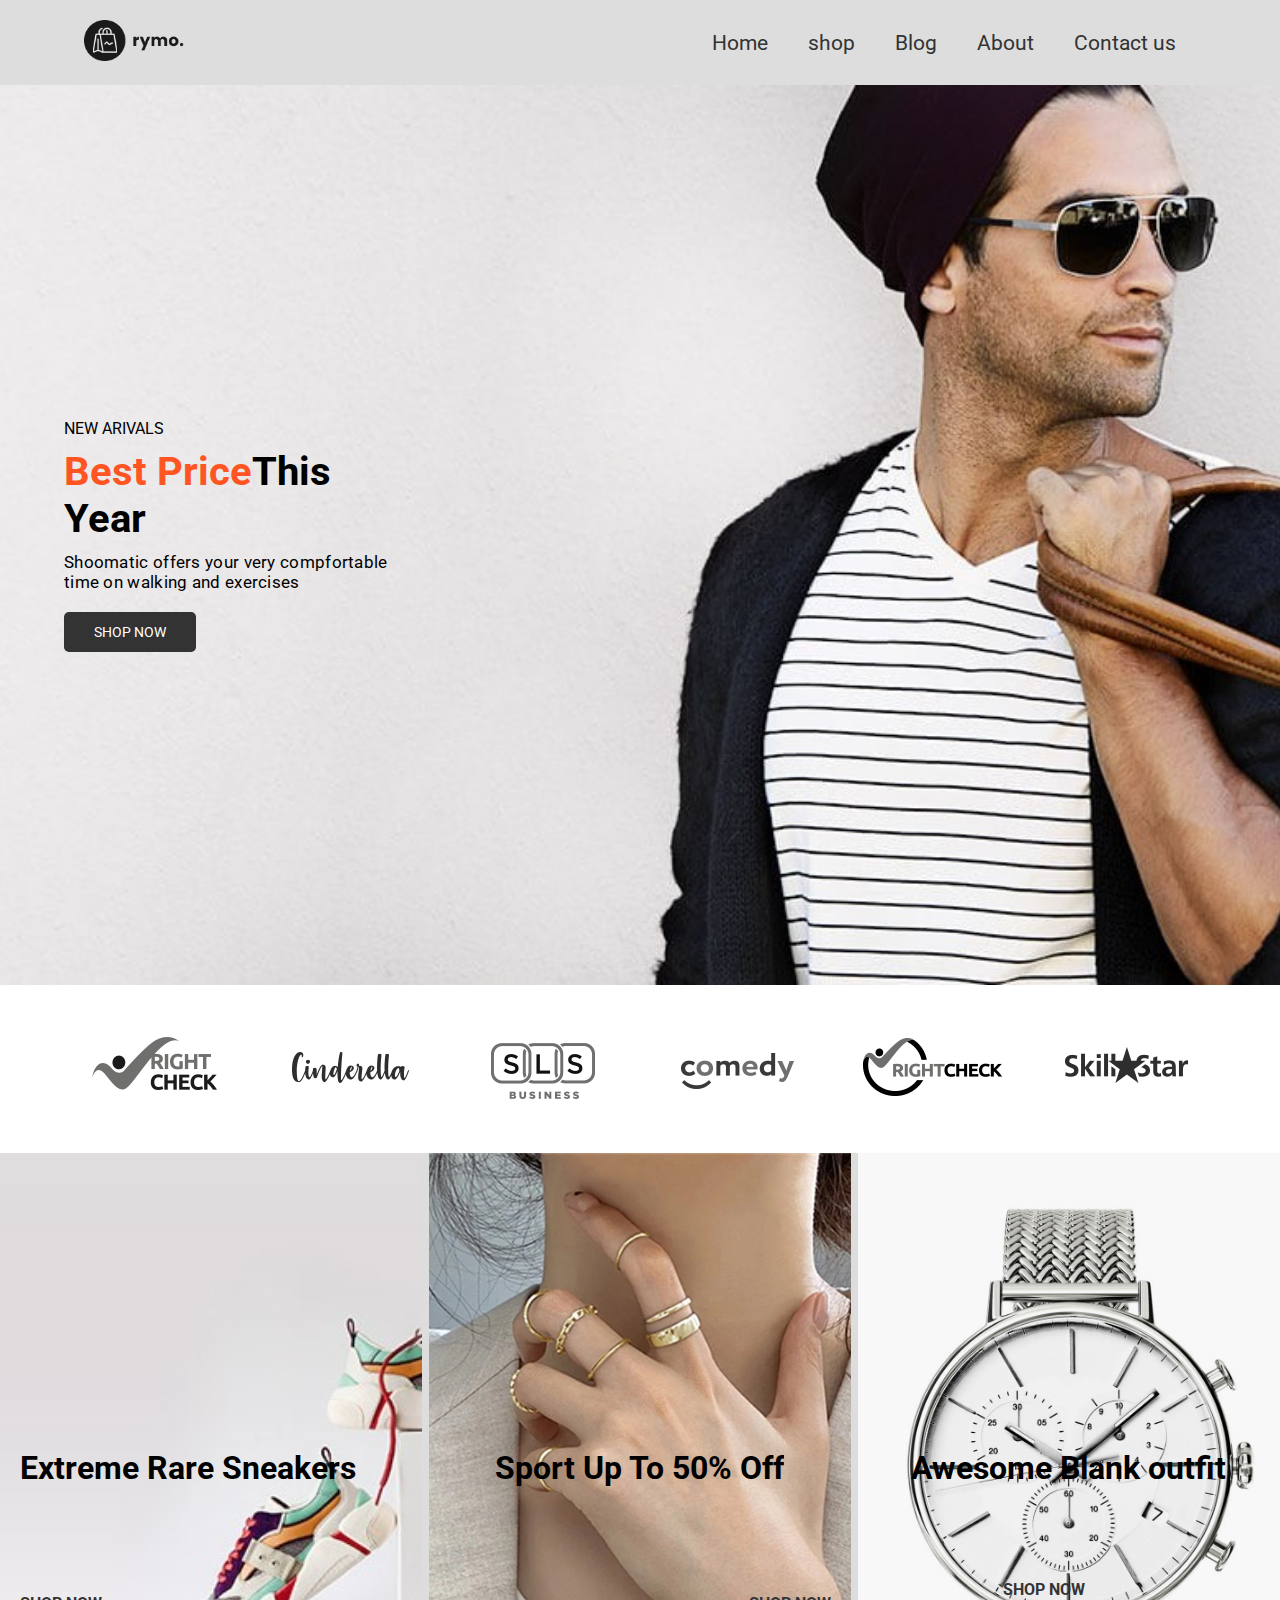
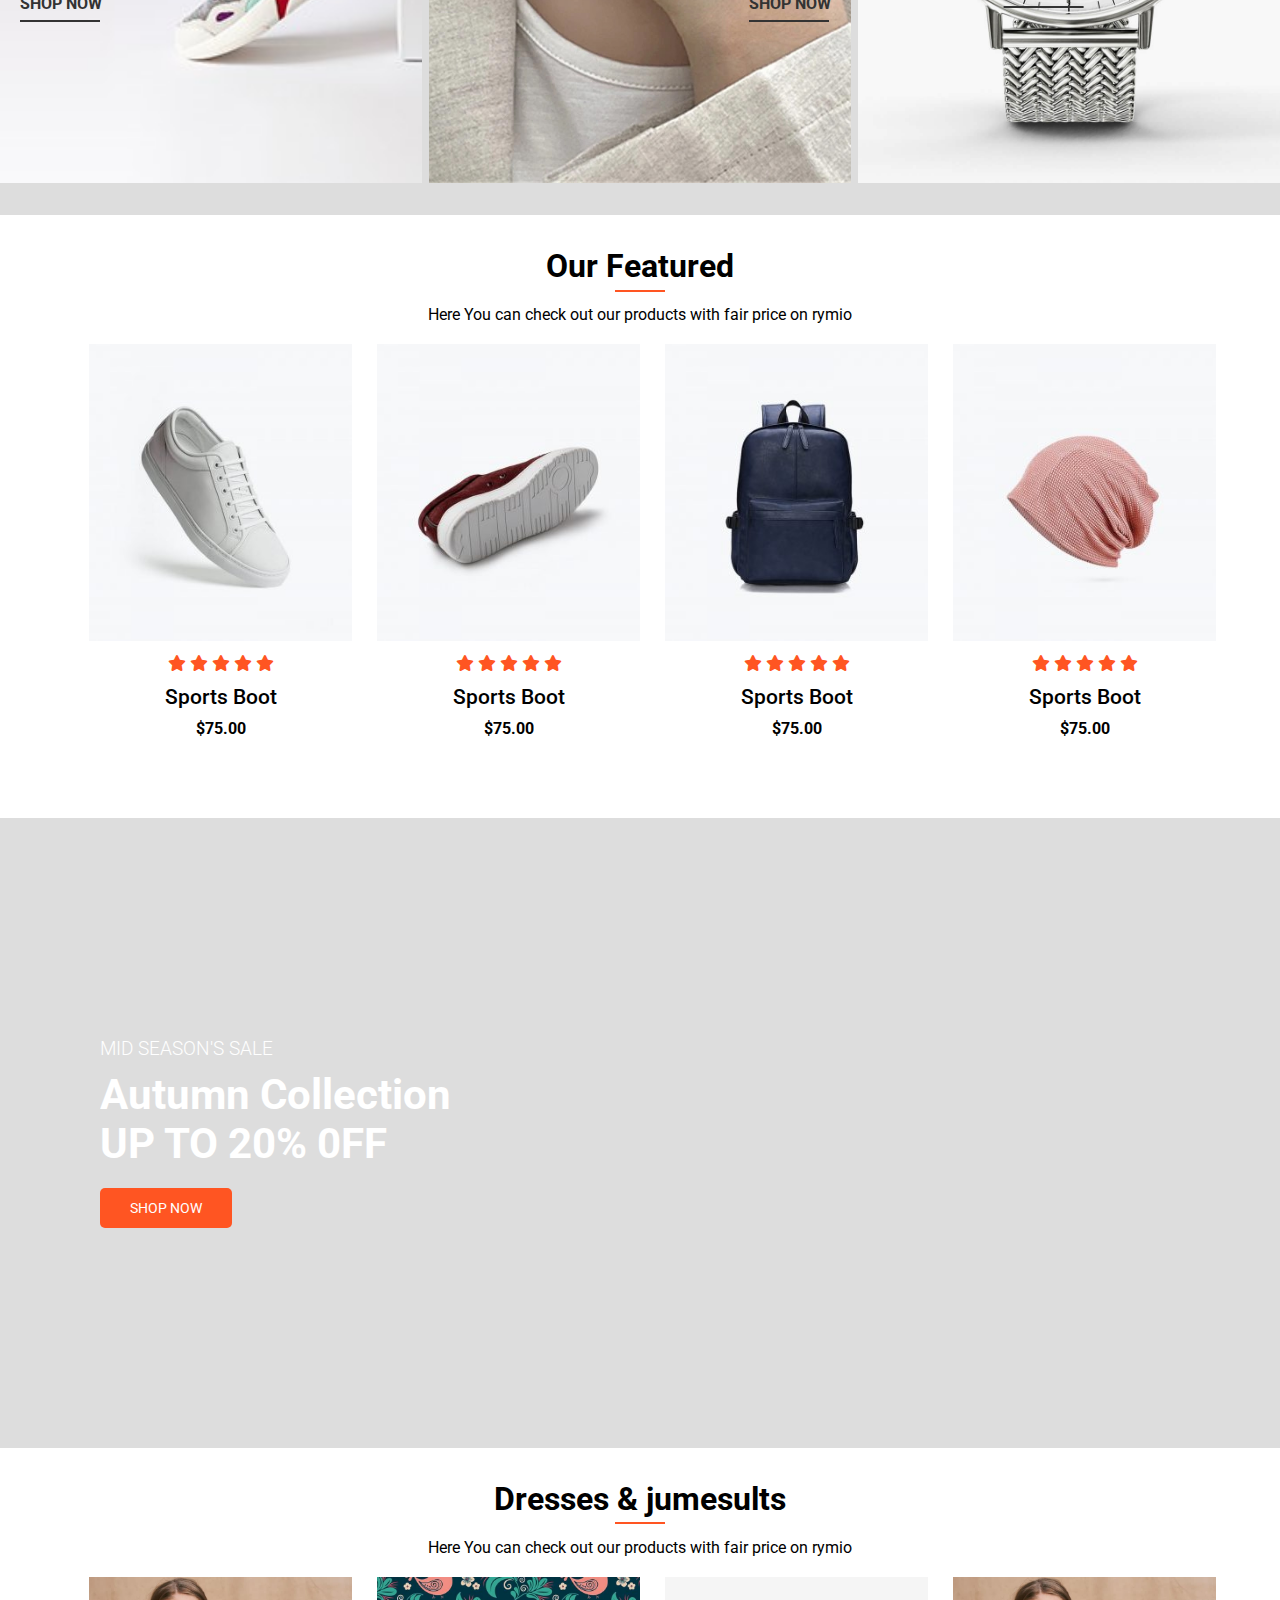
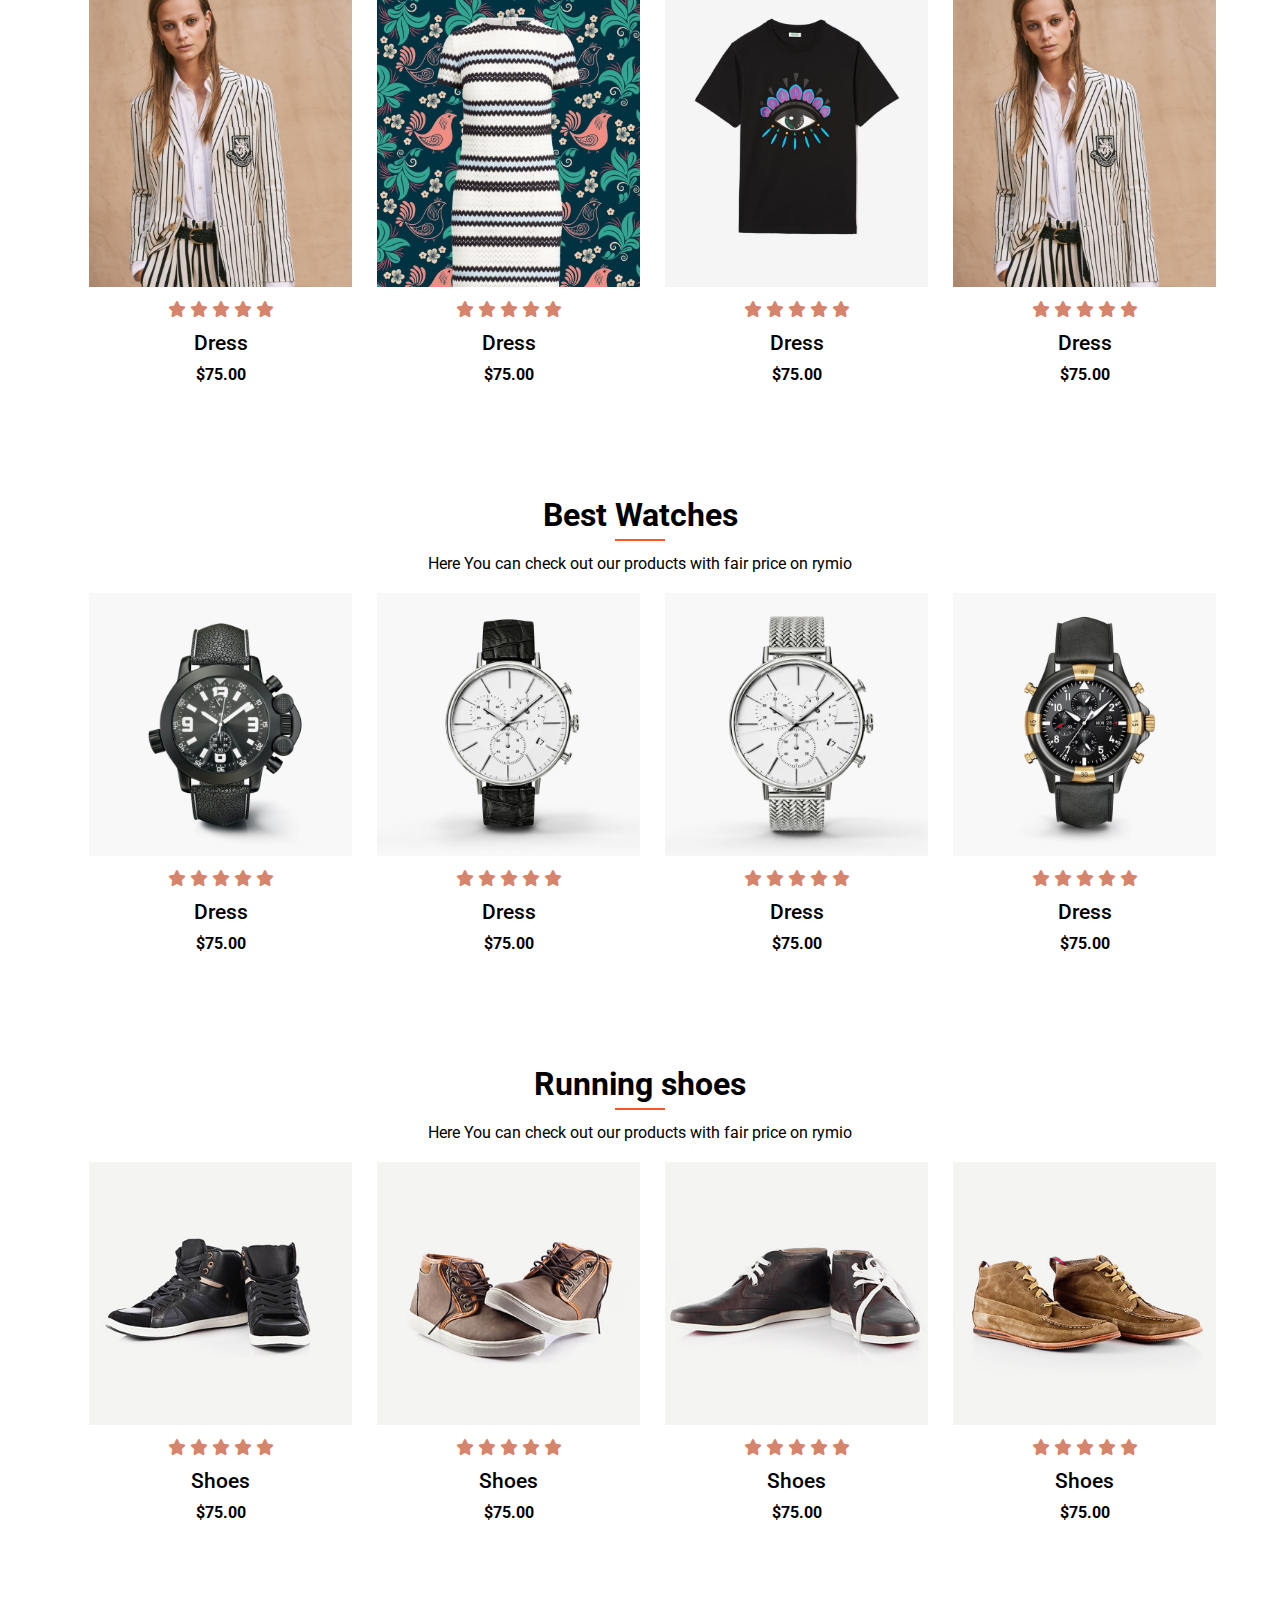
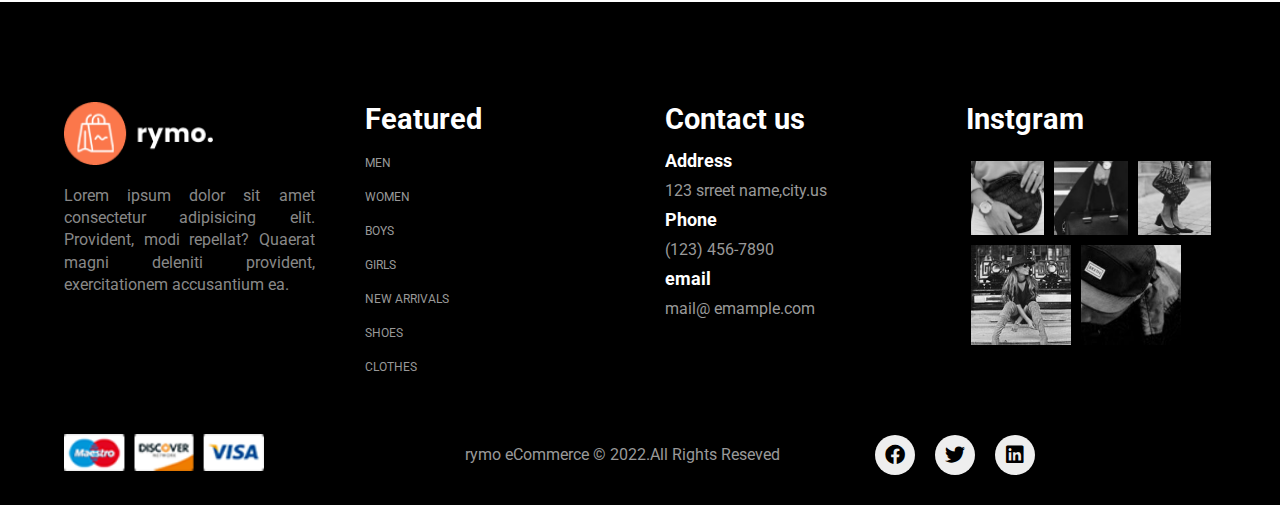
<file: index.html>
<!DOCTYPE html>
<html lang="en">
<head>
    <meta charset="UTF-8">
    <meta http-equiv="X-UA-Compatible" content="IE=edge">
    <meta name="viewport" content="width=device-width, initial-scale=1.0">
    <title>E-commerce website</title>
    <link rel="stylesheet" href="css/style.css">
    <!-- font Awesome offline link -->
      <link rel="stylesheet" href="all.min.css">
      <link rel="stylesheet" href="fontawesome.min.css">
    <!-- font Awesome link -->
  
    <link rel="stylesheet" href="https://cdnjs.cloudflare.com/ajax/libs/font-awesome/6.0.0/css/all.min.css" integrity="sha512-9usAa10IRO0HhonpyAIVpjrylPvoDwiPUiKdWk5t3PyolY1cOd4DSE0Ga+ri4AuTroPR5aQvXU9xC6qOPnzFeg==" crossorigin="anonymous" referrerpolicy="no-referrer" />
</head>
<body>
    
  <header id="header">
           <div class="container">
            <nav>
                <a href="index.html" class="logo">
                    <img src="img/logo1.png" alt="">
                </a>
            
                <div class="nav-links" id="navContainer">
                    <i class="fa fa-times" onclick="closeMenu()"></i>
                    <ul id="MenuItems">
                        <li><a href="index.html" class="active">Home</a></li>
                        <li><a href="shop.html">shop</a></li>
                        <li><a href="#">Blog</a></li>
                        <li><a href="#">About</a></li>
                        <li><a href="#">Contact us</a></li>
                        <!-- <li><a href="#"><i class="fa-solid fa-magnifying-glass"></i></a></li>
                       <li><a href="#"><i class="fa-solid fa-bag-shopping"></i></a></li> -->
                  </ul>
 
                </div>
                <i class="fa fa-bars" onclick="watchBtn()"></i> 
               
         </nav>
    
           </div>
  </header>  


  <!-- main section -->

<main>
   <section id="showcase">
    <div class="container">
                <div class="showcase-text">
                    <p class="upper">New Arivals</p>
                    <h1><span>Best Price</span>This Year</h1>
                    <p class="bottom">Shoomatic offers your very compfortable time on walking and exercises</p>
                    <a href="#" class="btn">Shop Now</a>
                </div>
            
                
            </div>
   </section>
    <!-- brand section      -->
  <section id="brand">
          <div class="container flex-row">
                 <div>
                     <img src="img/brand/1.png" alt="">
                 </div>
                 <div>
                    <img src="img/brand/2.png" alt="">
                </div>

                <div>
                    <img src="img/brand/3.png" alt="">
                </div>

                <div>
                    <img src="img/brand/4.png" alt="">
                </div>

                <div>
                    <img src="img/brand/5.png" alt="">
                </div>

                <div>
                    <img src="img/brand/6.png" alt="">
                </div>
               
          </div>
  </section>

    <!-- product section with hover effect -->
    <section id="new">
           <div class="flex-row">
                 <div class="new-1">
                     <div class="new-text">
                        <h1>Extreme Rare Sneakers</h1>
                        <a href="#" class="cta">Shop Now</a>
                        <div class="hover"></div>
                     </div>
                      
                 </div>
                 <div class="new-3">
                    <div class="new-text">
                        <h1>Sport Up To 50% Off</h1>
                        <a href="#" class="cta">Shop Now</a>
                        <div class="hover"></div>
                     </div>
             </div>
                 <div class="new-2">
      
                    <div class="new-text">
                        <h1>Awesome Blank outfit</h1>
                        <a href="#" class="cta">Shop Now</a>
                        <div class="hover"></div>
                     </div>
             </div>
          
           </div>
    </section>

    <!-- Featured -->
    <section id="featured">
        <div class="section-title">
               <h1>Our Featured</h1>
               <span class="line"></span>
               <p>Here You can check out our products with fair price on rymio</p>
        </div>
          <div class="container flex-row">


            <div class="feature-box">
                <img src="img/featured/1.jpg" alt="">
                <div class="feaure-text">
                     <div class="icon">
                         <i class="fas fa-star"></i>
                         <i class="fas fa-star"></i>
                         <i class="fas fa-star"></i>
                         <i class="fas fa-star"></i>
                         <i class="fas fa-star"></i>
                     </div>
                     <h3>Sports Boot</h3>
                     <h4>$75.00</h4>
                     <a href="#" class="btn">Buy Now</a>
                </div>
            </div> 

            
                           <div class="feature-box">
                            <img src="img/featured/2.jpg" alt="">
                            <div class="feaure-text">
                                 <div class="icon">
                                     <i class="fas fa-star"></i>
                                     <i class="fas fa-star"></i>
                                     <i class="fas fa-star"></i>
                                     <i class="fas fa-star"></i>
                                     <i class="fas fa-star"></i>
                                 </div>
                                 <h3>Sports Boot</h3>
                                 <h4>$75.00</h4>
                                 <a href="#" class="btn">Buy Now</a>
                            </div>
                       </div>
                       
                       <div class="feature-box">
                        <img src="img/featured/3.jpg" alt="">
                        <div class="feaure-text">
                             <div class="icon">
                                 <i class="fas fa-star"></i>
                                 <i class="fas fa-star"></i>
                                 <i class="fas fa-star"></i>
                                 <i class="fas fa-star"></i>
                                 <i class="fas fa-star"></i>
                             </div>
                             <h3>Sports Boot</h3>
                             <h4>$75.00</h4>
                             <a href="#" class="btn">Buy Now</a>
                        </div>
                     </div>

                     <div class="feature-box">
                        <img src="img/featured/4.jpg" alt="">
                        <div class="feaure-text">
                             <div class="icon">
                                 <i class="fas fa-star"></i>
                                 <i class="fas fa-star"></i>
                                 <i class="fas fa-star"></i>
                                 <i class="fas fa-star"></i>
                                 <i class="fas fa-star"></i>
                             </div>
                             <h3>Sports Boot</h3>
                             <h4>$75.00</h4>
                             <a href="#" class="btn">Buy Now</a>
                        </div>
                    </div>

                 
          </div>
    </section>

    <!-- Banar -->
    <section id="Banar">
         
         <div class="bananr-text">
             <h3>Mid Season's sale</h3>
             <h1>Autumn Collection UP TO 20% 0FF</h1>
             <a href="#" class="btn">Shop Now</a>
         </div>
    </section>
  
 <!-- Dress  section-->
 <section id="Dress">
    <div class="section-title">
           <h1>Dresses & jumesults</h1>
           <span class="line"></span>
           <p>Here You can check out our products with fair price on rymio</p>
    </div>
      <div class="container flex-row">


        <div class="feature-box">
            <img src="img/clothes/1.jpg" alt="">
            <div class="feaure-text">
                 <div class="icon">
                     <i class="fas fa-star"></i>
                     <i class="fas fa-star"></i>
                     <i class="fas fa-star"></i>
                     <i class="fas fa-star"></i>
                     <i class="fas fa-star"></i>
                 </div>
                 <h3>Dress</h3>
                 <h4>$75.00</h4>
                 <a href="#" class="btn">Buy Now</a>
            </div>
        </div> 

        
                       <div class="feature-box">
                        <img src="img/clothes/2.jpg" alt="">
                        <div class="feaure-text">
                             <div class="icon">
                                 <i class="fas fa-star"></i>
                                 <i class="fas fa-star"></i>
                                 <i class="fas fa-star"></i>
                                 <i class="fas fa-star"></i>
                                 <i class="fas fa-star"></i>
                             </div>
                            <h3>Dress</h3>
                             <h4>$75.00</h4>
                             <a href="#" class="btn">Buy Now</a>
                        </div>
                   </div>
                   
                   <div class="feature-box">
                    <img src="img/clothes/3.jpg" alt="">
                    <div class="feaure-text">
                         <div class="icon">
                             <i class="fas fa-star"></i>
                             <i class="fas fa-star"></i>
                             <i class="fas fa-star"></i>
                             <i class="fas fa-star"></i>
                             <i class="fas fa-star"></i>
                         </div>
                         <h3>Dress</h3>
                         <h4>$75.00</h4>
                         <a href="#" class="btn">Buy Now</a>
                    </div>
                 </div>

                 <div class="feature-box">
               <img src="img/clothes/1.jpg" alt="">                   
               <div class="feaure-text">
                         <div class="icon">
                             <i class="fas fa-star"></i>
                             <i class="fas fa-star"></i>
                             <i class="fas fa-star"></i>
                             <i class="fas fa-star"></i>
                             <i class="fas fa-star"></i>
                         </div>
                         <h3>Dress</h3>
                         <h4>$75.00</h4>
                         <a href="#" class="btn">Buy Now</a>
                    </div>
                </div>

             
      </div>
</section>

<!-- wathces -->


 <section id="watches">
    <div class="section-title">
           <h1>Best Watches</h1>
           <span class="line"></span>
           <p>Here You can check out our products with fair price on rymio</p>
    </div>
      <div class="container flex-row">


        <div class="feature-box">
            <img src="img/watches/1.jpg" alt="">
            <div class="feaure-text">
                 <div class="icon">
                     <i class="fas fa-star"></i>
                     <i class="fas fa-star"></i>
                     <i class="fas fa-star"></i>
                     <i class="fas fa-star"></i>
                     <i class="fas fa-star"></i>
                 </div>
                 <h3>Dress</h3>
                 <h4>$75.00</h4>
                 <a href="#" class="btn">Buy Now</a>
            </div>
        </div> 

        
                       <div class="feature-box">
                        <img src="img/watches/2.jpg" alt="">
                        <div class="feaure-text">
                             <div class="icon">
                                 <i class="fas fa-star"></i>
                                 <i class="fas fa-star"></i>
                                 <i class="fas fa-star"></i>
                                 <i class="fas fa-star"></i>
                                 <i class="fas fa-star"></i>
                             </div>
                            <h3>Dress</h3>
                             <h4>$75.00</h4>
                             <a href="#" class="btn">Buy Now</a>
                        </div>
                   </div>
                   
                   <div class="feature-box">
                    <img src="img/watches/3.jpg" alt="">
                    <div class="feaure-text">
                         <div class="icon">
                             <i class="fas fa-star"></i>
                             <i class="fas fa-star"></i>
                             <i class="fas fa-star"></i>
                             <i class="fas fa-star"></i>
                             <i class="fas fa-star"></i>
                         </div>
                         <h3>Dress</h3>
                         <h4>$75.00</h4>
                         <a href="#" class="btn">Buy Now</a>
                    </div>
                 </div>

                 <div class="feature-box">
                    <img src="img/watches/4.jpg" alt="">                  
               <div class="feaure-text">
                         <div class="icon">
                             <i class="fas fa-star"></i>
                             <i class="fas fa-star"></i>
                             <i class="fas fa-star"></i>
                             <i class="fas fa-star"></i>
                             <i class="fas fa-star"></i>
                         </div>
                         <h3>Dress</h3>
                         <h4>$75.00</h4>
                         <a href="#" class="btn">Buy Now</a>
                    </div>
                </div>

             
      </div>
</section>

<!-- shoes section -->


<section id="showes">
    <div class="section-title">
           <h1>Running shoes</h1>
           <span class="line"></span>
           <p>Here You can check out our products with fair price on rymio</p>
    </div>
      <div class="container flex-row">


        <div class="feature-box">
            <img src="img/shoes/8.jpg" alt="">
            <div class="feaure-text">
                 <div class="icon">
                     <i class="fas fa-star"></i>
                     <i class="fas fa-star"></i>
                     <i class="fas fa-star"></i>
                     <i class="fas fa-star"></i>
                     <i class="fas fa-star"></i>
                 </div>
                 <h3>Shoes</h3>
                 <h4>$75.00</h4>
                 <a href="#" class="btn">Buy Now</a>
            </div>
        </div> 

        
                       <div class="feature-box">
                        <img src="img/shoes/5.jpg" alt="">
                        <div class="feaure-text">
                             <div class="icon">
                                 <i class="fas fa-star"></i>
                                 <i class="fas fa-star"></i>
                                 <i class="fas fa-star"></i>
                                 <i class="fas fa-star"></i>
                                 <i class="fas fa-star"></i>
                             </div>
                            <h3>Shoes</h3>
                             <h4>$75.00</h4>
                             <a href="#" class="btn">Buy Now</a>
                        </div>
                   </div>
                   
                   <div class="feature-box">
                    <img src="img/shoes/6.jpg" alt="">
                    <div class="feaure-text">
                         <div class="icon">
                             <i class="fas fa-star"></i>
                             <i class="fas fa-star"></i>
                             <i class="fas fa-star"></i>
                             <i class="fas fa-star"></i>
                             <i class="fas fa-star"></i>
                         </div>
                         <h3>Shoes</h3>
                         <h4>$75.00</h4>
                         <a href="#" class="btn">Buy Now</a>
                    </div>
                 </div>

                 <div class="feature-box">
                    <img src="img/shoes/7.jpg" alt="">                 
               <div class="feaure-text">
                         <div class="icon">
                             <i class="fas fa-star"></i>
                             <i class="fas fa-star"></i>
                             <i class="fas fa-star"></i>
                             <i class="fas fa-star"></i>
                             <i class="fas fa-star"></i>
                         </div>
                         <h3>Shoes</h3>
                         <h4>$75.00</h4>
                         <a href="#" class="btn">Buy Now</a>
                    </div>
                </div>

             
      </div>
</section>




</main>

<!-- footer -->

<footer id="footer">
      <div class="container grid">
           
             <div class="grid-box-1">
                  <img src="img/logo2.png" alt="">
                  <p>Lorem ipsum dolor sit amet consectetur adipisicing elit. Provident, modi repellat? Quaerat magni deleniti provident, exercitationem accusantium ea.</p>

             </div>
             <div class="grid-box-2">
                  <h2>Featured</h2>
                  <div class="footer-list">
                    <ul>
                        <li><a href="#">Men</a></li>
                        <li><a href="#">women</a></li>
                        <li><a href="#">boys</a></li>
                        <li><a href="#">girls</a></li>
                        <li><a href="#">new arrivals</a></li>
                        <li><a href="#">shoes</a></li>
                        <li><a href="#">clothes</a></li>
                    </ul>
                  </div>
             </div> 
             <div class="grid-box-3">
                 <h2>Contact us</h2>
               <div>
                <h3>Address</h3>
                <p>123 srreet name,city.us</p>
               </div>
               <div>
                <h3>Phone</h3>
                <p>(123) 456-7890</p>
               </div>
               <div>
                <h3>email</h3>
                <p>mail@ emample.com</p>
               </div>
             </div>

             <div class="grid-box-4">
                  <h3>Instgram</h3>
                  <div class="img-box">
                      <img src="img/insta/1.jpg" alt="">
                      <img src="img/insta/2.jpg" alt="">
                      <img src="img/insta/3.jpg" alt="">
                      
                  </div>
                  <div class="img-box-2">
                    <img src="img/insta/4.jpg" alt="">  
                    <img src="img/insta/5.jpg" alt="">
                  </div>
             </div>
      </div> 
      <div class="footer-bottom container grid-3">
           <div>
               <img src="img/payment.png" alt="">
           </div>
           <div>
               <p>rymo eCommerce &copy; 2022.All Rights Reseved</p>
           </div>
           <div class="icon">
               <i class="fab fa-facebook"></i>
               <i class="fab fa-twitter"></i>
               <i class="fab fa-linkedin"></i>
   
           </div>
         
      </div>

</footer>


<script src="js/main.js"></script>




</body>
</html>
</file>
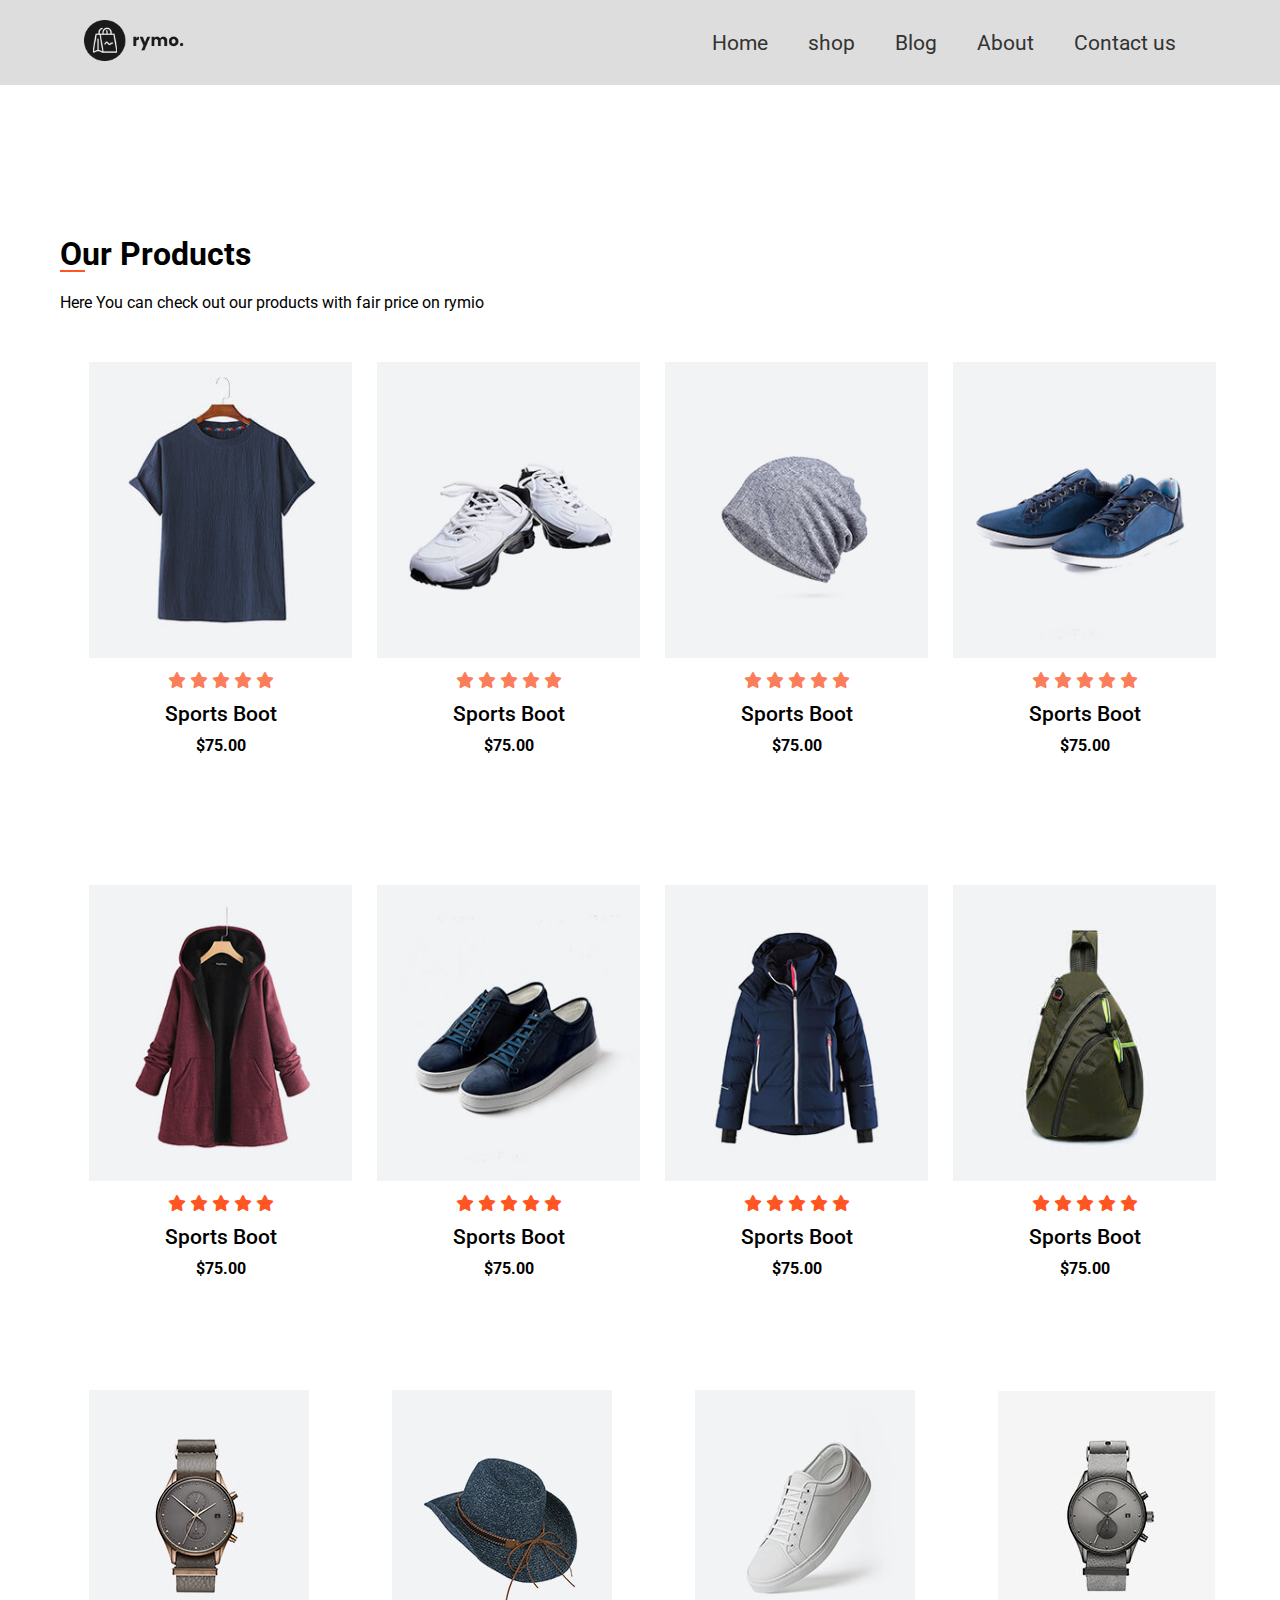
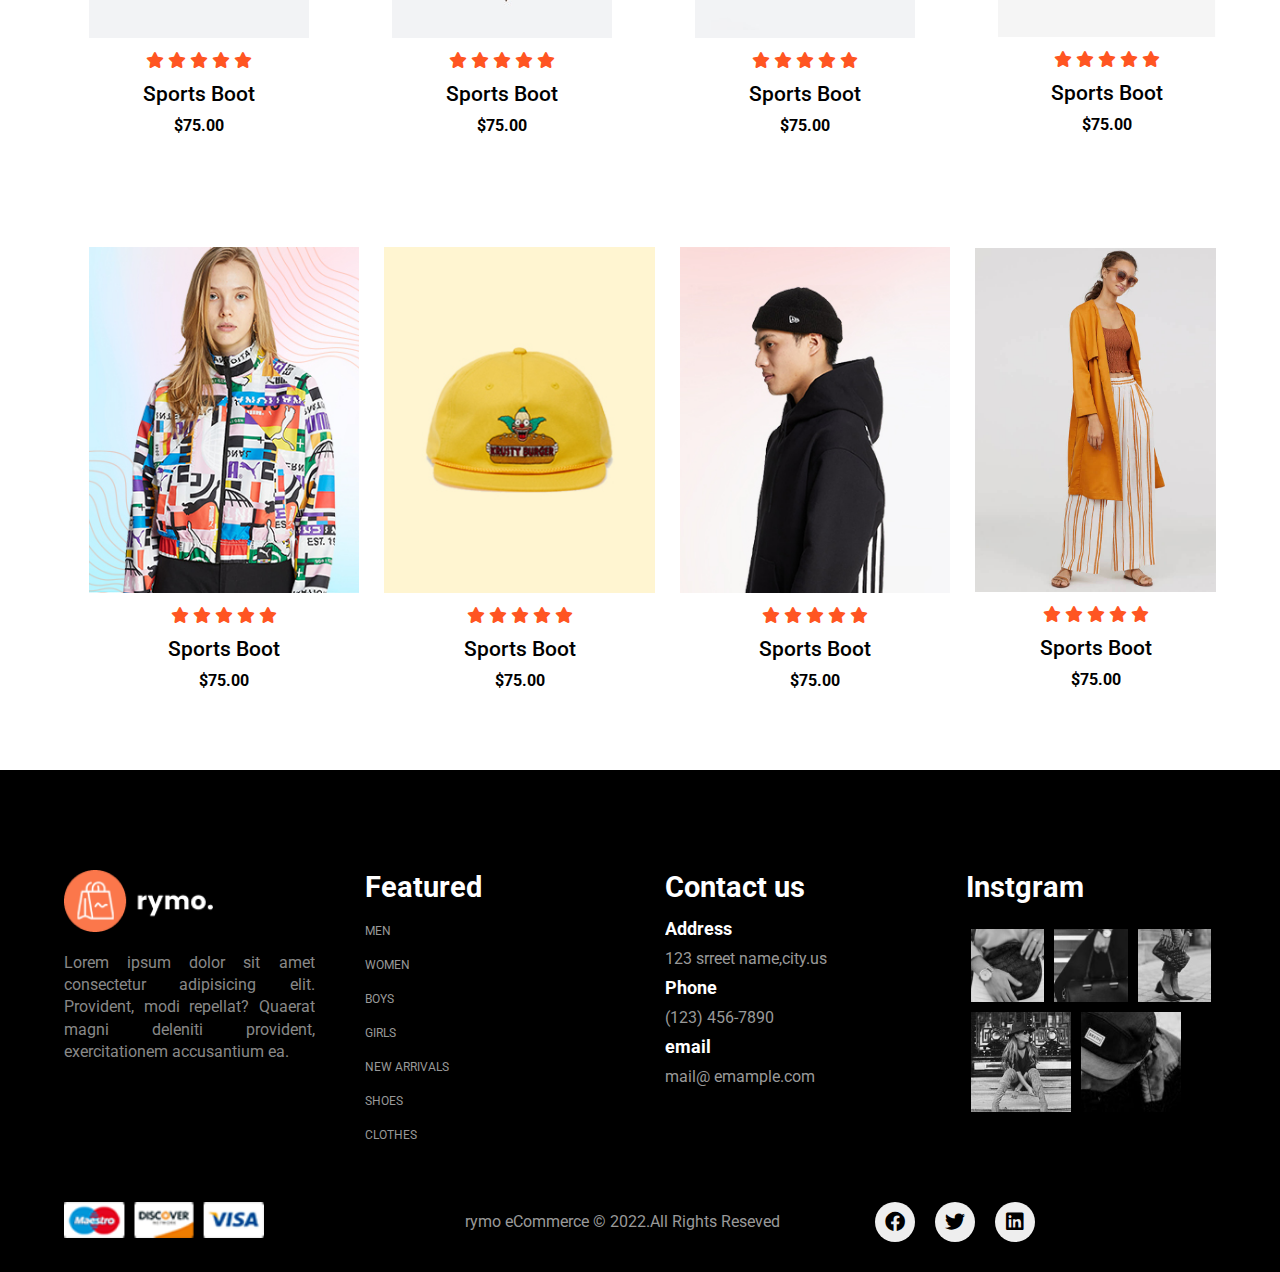
<file: shop.html>
<!DOCTYPE html>
<html lang="en">
<head>
    <meta charset="UTF-8">
    <meta http-equiv="X-UA-Compatible" content="IE=edge">
    <meta name="viewport" content="width=device-width, initial-scale=1.0">
    <title>Shop website</title>
    <link rel="stylesheet" href="css/style.css">
        <!-- font Awesome offline link -->
        <link rel="stylesheet" href="all.min.css">
        <link rel="stylesheet" href="fontawesome.min.css">
    <!-- font Awesome link -->
    <link rel="stylesheet" href="https://cdnjs.cloudflare.com/ajax/libs/font-awesome/6.0.0/css/all.min.css" integrity="sha512-9usAa10IRO0HhonpyAIVpjrylPvoDwiPUiKdWk5t3PyolY1cOd4DSE0Ga+ri4AuTroPR5aQvXU9xC6qOPnzFeg==" crossorigin="anonymous" referrerpolicy="no-referrer" />
</head>
<body>
    
    <header id="header">
        <div class="container">
         <nav>
             <a href="index.html" class="logo">
                 <img src="img/logo1.png" alt="">
             </a>
         
             <div class="nav-links" id="navContainer">
                 <i class="fa fa-times" onclick="closeMenu()"></i>
                 <ul id="MenuItems">
                     <li><a href="index.html" class="active">Home</a></li>
                     <li><a href="shop.html">shop</a></li>
                     <li><a href="#">Blog</a></li>
                     <li><a href="#">About</a></li>
                     <li><a href="#">Contact us</a></li>
                     <!-- <li><a href="#"><i class="fa-solid fa-magnifying-glass"></i></a></li>
                    <li><a href="#"><i class="fa-solid fa-bag-shopping"></i></a></li> -->
               </ul>

             </div>
             <i class="fa fa-bars" onclick="watchBtn()"></i> 
            
      </nav>
 
        </div>
</header>  

<!-- ----------------------------main section------------------------------------->
<main>

    <section id="our-products">
        <div class="section-title">
               <h1>Our Products</h1>
               <span class="line"></span>
               <p>Here You can check out our products with fair price on rymio</p>
        </div>
          <div class="container flex-row">


            <div class="feature-box">
                <a href="size.html">
                    
                <img src="img/shop/1.jpg" alt="">
                </a>
                <div class="feaure-text">
                     <div class="icon">
                         <i class="fas fa-star"></i>
                         <i class="fas fa-star"></i>
                         <i class="fas fa-star"></i>
                         <i class="fas fa-star"></i>
                         <i class="fas fa-star"></i>
                     </div>
                     <h3>Sports Boot</h3>
                     <h4>$75.00</h4>
                     <a href="#" class="btn">Buy Now</a>
                </div>
            </div> 

            
                           <div class="feature-box">
                            <img src="img/shop/2.jpg" alt="">
                            <div class="feaure-text">
                                 <div class="icon">
                                     <i class="fas fa-star"></i>
                                     <i class="fas fa-star"></i>
                                     <i class="fas fa-star"></i>
                                     <i class="fas fa-star"></i>
                                     <i class="fas fa-star"></i>
                                 </div>
                                 <h3>Sports Boot</h3>
                                 <h4>$75.00</h4>
                                 <a href="#" class="btn">Buy Now</a>
                            </div>
                       </div>
                       
                       <div class="feature-box">
                        <img src="img/shop/5.jpg" alt="">
                        <div class="feaure-text">
                             <div class="icon">
                                 <i class="fas fa-star"></i>
                                 <i class="fas fa-star"></i>
                                 <i class="fas fa-star"></i>
                                 <i class="fas fa-star"></i>
                                 <i class="fas fa-star"></i>
                             </div>
                             <h3>Sports Boot</h3>
                             <h4>$75.00</h4>
                             <a href="#" class="btn">Buy Now</a>
                        </div>
                     </div>

                     <div class="feature-box">
                        <img src="img/shop/4.jpg" alt="">
                        <div class="feaure-text">
                             <div class="icon">
                                 <i class="fas fa-star"></i>
                                 <i class="fas fa-star"></i>
                                 <i class="fas fa-star"></i>
                                 <i class="fas fa-star"></i>
                                 <i class="fas fa-star"></i>
                             </div>
                             <h3>Sports Boot</h3>
                             <h4>$75.00</h4>
                             <a href="#" class="btn">Buy Now</a>
                        </div>
                    </div>

                 
          </div>
    </section>


<section id="featured">

    <div class="container flex-row">


        <div class="feature-box">
            <img src="img/shop/6.jpg" alt="">
            <div class="feaure-text">
                 <div class="icon">
                     <i class="fas fa-star"></i>
                     <i class="fas fa-star"></i>
                     <i class="fas fa-star"></i>
                     <i class="fas fa-star"></i>
                     <i class="fas fa-star"></i>
                 </div>
                 <h3>Sports Boot</h3>
                 <h4>$75.00</h4>
                 <a href="#" class="btn">Buy Now</a>
            </div>
        </div> 

        
                       <div class="feature-box">
                        <img src="img/shop/7.jpg" alt="">
                        <div class="feaure-text">
                             <div class="icon">
                                 <i class="fas fa-star"></i>
                                 <i class="fas fa-star"></i>
                                 <i class="fas fa-star"></i>
                                 <i class="fas fa-star"></i>
                                 <i class="fas fa-star"></i>
                             </div>
                             <h3>Sports Boot</h3>
                             <h4>$75.00</h4>
                             <a href="#" class="btn">Buy Now</a>
                        </div>
                   </div>
                   
                   <div class="feature-box">
                    <img src="img/shop/8.jpg" alt="">
                    <div class="feaure-text">
                         <div class="icon">
                             <i class="fas fa-star"></i>
                             <i class="fas fa-star"></i>
                             <i class="fas fa-star"></i>
                             <i class="fas fa-star"></i>
                             <i class="fas fa-star"></i>
                         </div>
                         <h3>Sports Boot</h3>
                         <h4>$75.00</h4>
                         <a href="#" class="btn">Buy Now</a>
                    </div>
                 </div>

                 <div class="feature-box">
                    <img src="img/shop/9.jpg" alt="">
                    <div class="feaure-text">
                         <div class="icon">
                             <i class="fas fa-star"></i>
                             <i class="fas fa-star"></i>
                             <i class="fas fa-star"></i>
                             <i class="fas fa-star"></i>
                             <i class="fas fa-star"></i>
                         </div>
                         <h3>Sports Boot</h3>
                         <h4>$75.00</h4>
                         <a href="#" class="btn">Buy Now</a>
                    </div>
                </div>

             
      </div>
</section>





<section id="featured">

    <div class="container flex-row">


        <div class="feature-box">
            <img src="img/shop/10.jpg" alt="">
            <div class="feaure-text">
                 <div class="icon">
                     <i class="fas fa-star"></i>
                     <i class="fas fa-star"></i>
                     <i class="fas fa-star"></i>
                     <i class="fas fa-star"></i>
                     <i class="fas fa-star"></i>
                 </div>
                 <h3>Sports Boot</h3>
                 <h4>$75.00</h4>
                 <a href="#" class="btn">Buy Now</a>
            </div>
        </div> 

        
                       <div class="feature-box">
                        <img src="img/shop/11.jpg" alt="">
                        <div class="feaure-text">
                             <div class="icon">
                                 <i class="fas fa-star"></i>
                                 <i class="fas fa-star"></i>
                                 <i class="fas fa-star"></i>
                                 <i class="fas fa-star"></i>
                                 <i class="fas fa-star"></i>
                             </div>
                             <h3>Sports Boot</h3>
                             <h4>$75.00</h4>
                             <a href="#" class="btn">Buy Now</a>
                        </div>
                   </div>
                   
                   <div class="feature-box">
                    <img src="img/shop/12.jpg" alt="">
                    <div class="feaure-text">
                         <div class="icon">
                             <i class="fas fa-star"></i>
                             <i class="fas fa-star"></i>
                             <i class="fas fa-star"></i>
                             <i class="fas fa-star"></i>
                             <i class="fas fa-star"></i>
                         </div>
                         <h3>Sports Boot</h3>
                         <h4>$75.00</h4>
                         <a href="#" class="btn">Buy Now</a>
                    </div>
                 </div>

                 <div class="feature-box">
                    <img src="img/shop/13.jpg" alt="">
                    <div class="feaure-text">
                         <div class="icon">
                             <i class="fas fa-star"></i>
                             <i class="fas fa-star"></i>
                             <i class="fas fa-star"></i>
                             <i class="fas fa-star"></i>
                             <i class="fas fa-star"></i>
                         </div>
                         <h3>Sports Boot</h3>
                         <h4>$75.00</h4>
                         <a href="#" class="btn">Buy Now</a>
                    </div>
                </div>

             
      </div>
</section>





<section id="featured">

    <div class="container flex-row">


        <div class="feature-box">
            <img src="img/shop/17.jpg" alt="">
            <div class="feaure-text">
                 <div class="icon">
                     <i class="fas fa-star"></i>
                     <i class="fas fa-star"></i>
                     <i class="fas fa-star"></i>
                     <i class="fas fa-star"></i>
                     <i class="fas fa-star"></i>
                 </div>
                 <h3>Sports Boot</h3>
                 <h4>$75.00</h4>
                 <a href="#" class="btn">Buy Now</a>
            </div>
        </div> 

        
                       <div class="feature-box">
                        <img src="img/shop/18.jpg" alt="">
                        <div class="feaure-text">
                             <div class="icon">
                                 <i class="fas fa-star"></i>
                                 <i class="fas fa-star"></i>
                                 <i class="fas fa-star"></i>
                                 <i class="fas fa-star"></i>
                                 <i class="fas fa-star"></i>
                             </div>
                             <h3>Sports Boot</h3>
                             <h4>$75.00</h4>
                             <a href="#" class="btn">Buy Now</a>
                        </div>
                   </div>
                   
                   <div class="feature-box">
                    <img src="img/shop/19.jpg" alt="">
                    <div class="feaure-text">
                         <div class="icon">
                             <i class="fas fa-star"></i>
                             <i class="fas fa-star"></i>
                             <i class="fas fa-star"></i>
                             <i class="fas fa-star"></i>
                             <i class="fas fa-star"></i>
                         </div>
                         <h3>Sports Boot</h3>
                         <h4>$75.00</h4>
                         <a href="#" class="btn">Buy Now</a>
                    </div>
                 </div>

                 <div class="feature-box">
                    <img src="img/shop/20.jpg" alt="" class="big-img">
                    <div class="feaure-text">
                         <div class="icon">
                             <i class="fas fa-star"></i>
                             <i class="fas fa-star"></i>
                             <i class="fas fa-star"></i>
                             <i class="fas fa-star"></i>
                             <i class="fas fa-star"></i>
                         </div>
                         <h3>Sports Boot</h3>
                         <h4>$75.00</h4>
                         <a href="#" class="btn">Buy Now</a>
                    </div>
                </div>

             
      </div>
</section>













</main>






<!-- footer -->

<footer id="footer">
    <div class="container grid">
         
           <div class="grid-box-1">
                <img src="img/logo2.png" alt="">
                <p>Lorem ipsum dolor sit amet consectetur adipisicing elit. Provident, modi repellat? Quaerat magni deleniti provident, exercitationem accusantium ea.</p>

           </div>
           <div class="grid-box-2">
                <h2>Featured</h2>
                <div class="footer-list">
                  <ul>
                      <li><a href="#">Men</a></li>
                      <li><a href="#">women</a></li>
                      <li><a href="#">boys</a></li>
                      <li><a href="#">girls</a></li>
                      <li><a href="#">new arrivals</a></li>
                      <li><a href="#">shoes</a></li>
                      <li><a href="#">clothes</a></li>
                  </ul>
                </div>
           </div> 
           <div class="grid-box-3">
               <h2>Contact us</h2>
             <div>
              <h3>Address</h3>
              <p>123 srreet name,city.us</p>
             </div>
             <div>
              <h3>Phone</h3>
              <p>(123) 456-7890</p>
             </div>
             <div>
              <h3>email</h3>
              <p>mail@ emample.com</p>
             </div>
           </div>

           <div class="grid-box-4">
                <h3>Instgram</h3>
                <div class="img-box">
                    <img src="img/insta/1.jpg" alt="">
                    <img src="img/insta/2.jpg" alt="">
                    <img src="img/insta/3.jpg" alt="">
                    
                </div>
                <div class="img-box-2">
                  <img src="img/insta/4.jpg" alt="">  
                  <img src="img/insta/5.jpg" alt="">
                </div>
           </div>
    </div> 
    <div class="footer-bottom container grid-3">
         <div>
             <img src="img/payment.png" alt="">
         </div>
         <div>
             <p>rymo eCommerce &copy; 2022.All Rights Reseved</p>
         </div>
         <div class="icon">
             <i class="fab fa-facebook"></i>
             <i class="fab fa-twitter"></i>
             <i class="fab fa-linkedin"></i>
 
         </div>
       
    </div>

</footer>

<script src="/js/main.js"></script>


</body>
</html>
</file>
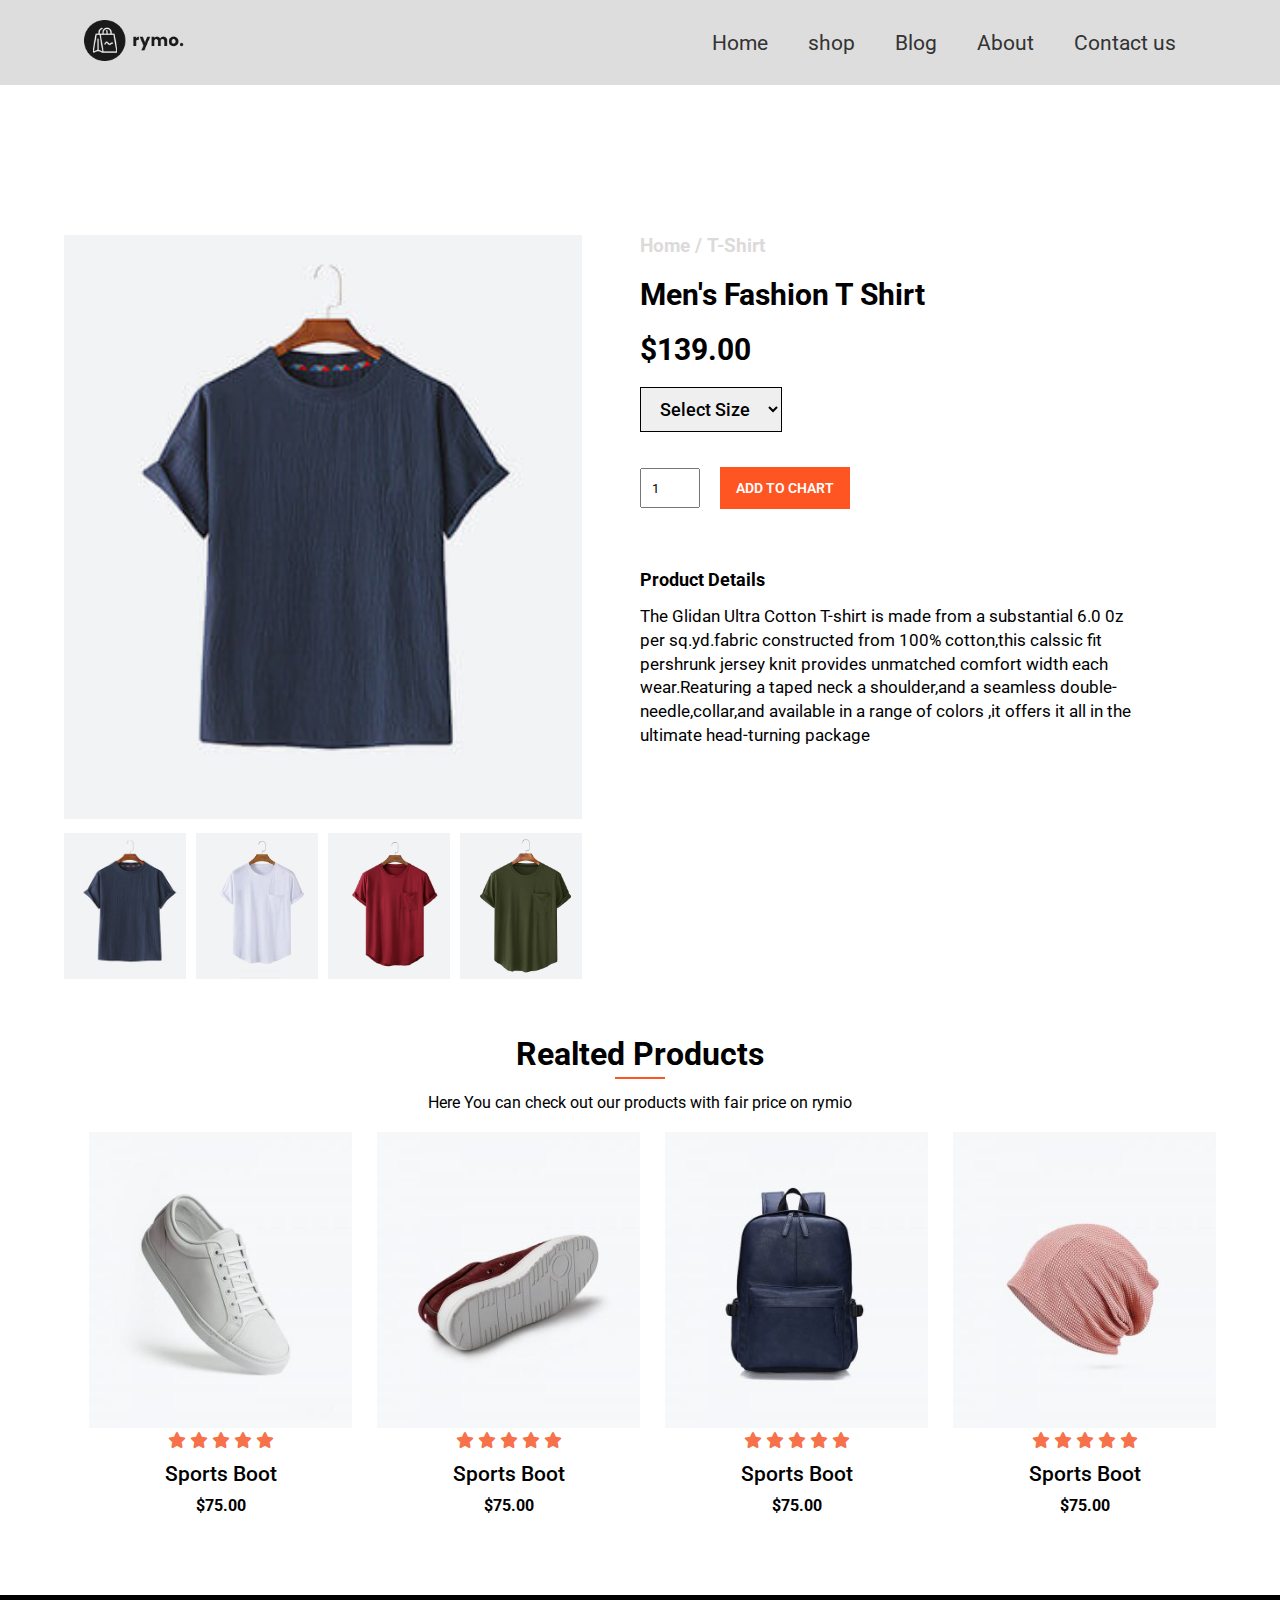
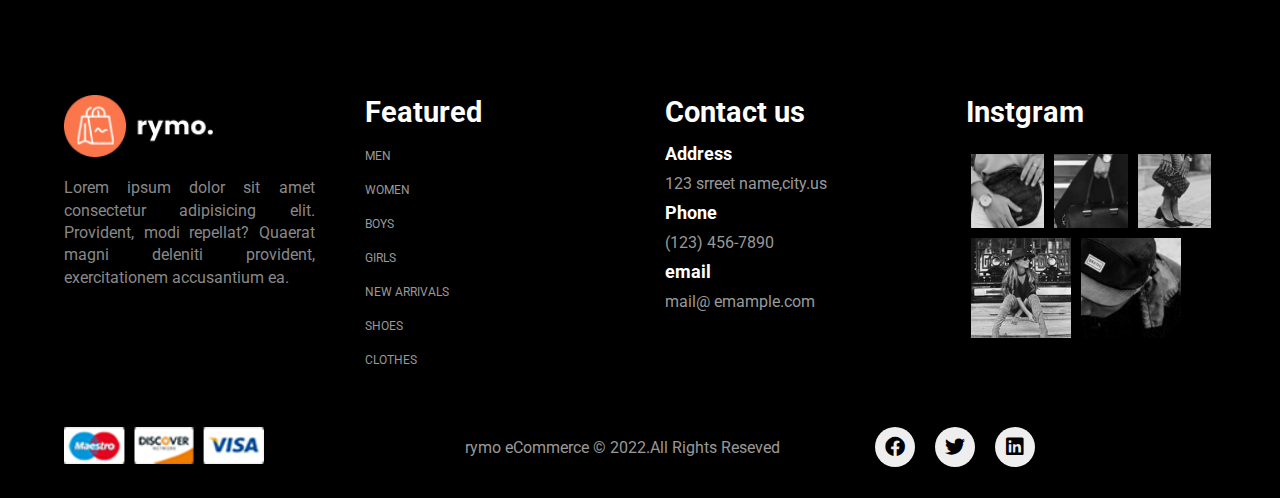
<file: size.html>
<!DOCTYPE html>
<html lang="en">
<head>
    <meta charset="UTF-8">
    <meta http-equiv="X-UA-Compatible" content="IE=edge">
    <meta name="viewport" content="width=device-width, initial-scale=1.0">
    <title>Dress size</title>
    <link rel="stylesheet" href="css/style.css">
        <!-- font Awesome offline link -->
        <link rel="stylesheet" href="all.min.css">
        <link rel="stylesheet" href="fontawesome.min.css">
    <!-- font Awesome link -->
    <link rel="stylesheet" href="https://cdnjs.cloudflare.com/ajax/libs/font-awesome/6.0.0/css/all.min.css" integrity="sha512-9usAa10IRO0HhonpyAIVpjrylPvoDwiPUiKdWk5t3PyolY1cOd4DSE0Ga+ri4AuTroPR5aQvXU9xC6qOPnzFeg==" crossorigin="anonymous" referrerpolicy="no-referrer" />
</head>
<body>
    
    <header id="header">
        <div class="container">
         <nav>
             <a href="index.html" class="logo">
                 <img src="img/logo1.png" alt="">
             </a>
         
             <div class="nav-links" id="navContainer">
                 <i class="fa fa-times" onclick="closeMenu()"></i>
                 <ul id="MenuItems">
                     <li><a href="index.html" class="active">Home</a></li>
                     <li><a href="shop.html">shop</a></li>
                     <li><a href="#">Blog</a></li>
                     <li><a href="#">About</a></li>
                     <li><a href="#">Contact us</a></li>
                     <!-- <li><a href="#"><i class="fa-solid fa-magnifying-glass"></i></a></li>
                    <li><a href="#"><i class="fa-solid fa-bag-shopping"></i></a></li> -->
               </ul>

             </div>
             <i class="fa fa-bars" onclick="watchBtn()"></i> 
            
      </nav>
 
        </div>
</header>  

<!-- ----------------------------main section------------------------------------->

<main>

    <section id="fashion-dress">
          <div class="container flex-row">
               <div class="fashion-left-col">
                    <img src="img/shop/1.jpg" id="MainImg" alt="">
                    <div class="bottom-img">
                        <div>
                                <img src="img/shop/1.jpg" alt="" class="small-img">
                     
                        </div>
                        <div>
                            <img src="img/shop/24.jpg" alt="" class="small-img">
                        </div>
                        <div>
                            <img src="img/shop/25.jpg" alt="" class="small-img">
                        </div>
                        <div class="last-div">
                            <img src="img/shop/26.jpg" alt="" class="small-img">
                        </div>
                     
                    </div>
               </div>
               <div class="fashion-right-col">
                         <div class="fashion-title">
                             <h3>Home / T-Shirt</h3>
                             <h1>Men's Fashion T Shirt</h1>
                             <h1 class="price">$139.00</h1>
                             <select class="seclect">
                                 <option selected>Select Size</option>
                                 <option  value=" xl">XL</option>
                                 <option value="xxl ">XXL </option>
                                 <option value="small ">Small</option>
                                 <option value=" large">Large</option>

                             </select>
                             <br>
                           <div class="btn-chart">
                            <input type="number" value="1">
                            <a href="#" class="btn">ADD TO CHART</a>
                           </div>
                         </div>
                       <div class="product-details">
                          <h3>Product Details</h3>
                          <p>The Glidan Ultra Cotton T-shirt is made from a substantial 6.0 0z per sq.yd.fabric constructed from 100% cotton,this calssic fit pershrunk jersey knit provides unmatched comfort width each wear.Reaturing a taped neck a shoulder,and a seamless double-needle,collar,and available in a range of colors ,it offers it all in the ultimate head-turning package</p>


                       </div>
               </div>
          </div>
    </section>





<!-- Featured -->
<section id="featured">
    <div class="section-title">
           <h1>Realted Products</h1>
           <span class="line"></span>
           <p>Here You can check out our products with fair price on rymio</p>
    </div>
      <div class="container flex-row">


        <div class="feature-box">
            <img src="img/featured/1.jpg" alt="">
            <div class="feaure-text">
                 <div class="icon-color">
                     <i class="fas fa-star"></i>
                     <i class="fas fa-star"></i>
                     <i class="fas fa-star"></i>
                     <i class="fas fa-star"></i>
                     <i class="fas fa-star"></i>
                 </div>
                 <h3>Sports Boot</h3>
                 <h4>$75.00</h4>
                 <a href="#" class="btn">Buy Now</a>
            </div>
        </div> 

        
                       <div class="feature-box">
                        <img src="img/featured/2.jpg" alt="">
                        <div class="feaure-text">
                             <div class="icon-color">
                                 <i class="fas fa-star"></i>
                                 <i class="fas fa-star"></i>
                                 <i class="fas fa-star"></i>
                                 <i class="fas fa-star"></i>
                                 <i class="fas fa-star"></i>
                             </div>
                             <h3>Sports Boot</h3>
                             <h4>$75.00</h4>
                             <a href="#" class="btn">Buy Now</a>
                        </div>
                   </div>
                   
                   <div class="feature-box">
                    <img src="img/featured/3.jpg" alt="">
                    <div class="feaure-text">
                         <div class="icon-color">
                             <i class="fas fa-star"></i>
                             <i class="fas fa-star"></i>
                             <i class="fas fa-star"></i>
                             <i class="fas fa-star"></i>
                             <i class="fas fa-star"></i>
                         </div>
                         <h3>Sports Boot</h3>
                         <h4>$75.00</h4>
                         <a href="#" class="btn">Buy Now</a>
                    </div>
                 </div>

                 <div class="feature-box">
                    <img src="img/featured/4.jpg" alt="">
                    <div class="feaure-text">
                         <div class="icon-color">
                             <i class="fas fa-star"></i>
                             <i class="fas fa-star"></i>
                             <i class="fas fa-star"></i>
                             <i class="fas fa-star"></i>
                             <i class="fas fa-star"></i>
                         </div>
                         <h3>Sports Boot</h3>
                         <h4>$75.00</h4>
                         <a href="#" class="btn">Buy Now</a>
                    </div>
                </div>

             
      </div>
</section>

    </section>
    
    
    













</main>






<!-- footer -->

<footer id="footer">
    <div class="container grid">
         
           <div class="grid-box-1">
                <img src="img/logo2.png" alt="">
                <p>Lorem ipsum dolor sit amet consectetur adipisicing elit. Provident, modi repellat? Quaerat magni deleniti provident, exercitationem accusantium ea.</p>

           </div>
           <div class="grid-box-2">
                <h2>Featured</h2>
                <div class="footer-list">
                  <ul>
                      <li><a href="#">Men</a></li>
                      <li><a href="#">women</a></li>
                      <li><a href="#">boys</a></li>
                      <li><a href="#">girls</a></li>
                      <li><a href="#">new arrivals</a></li>
                      <li><a href="#">shoes</a></li>
                      <li><a href="#">clothes</a></li>
                  </ul>
                </div>
           </div> 
           <div class="grid-box-3">
               <h2>Contact us</h2>
             <div>
              <h3>Address</h3>
              <p>123 srreet name,city.us</p>
             </div>
             <div>
              <h3>Phone</h3>
              <p>(123) 456-7890</p>
             </div>
             <div>
              <h3>email</h3>
              <p>mail@ emample.com</p>
             </div>
           </div>

           <div class="grid-box-4">
                <h3>Instgram</h3>
                <div class="img-box">
                    <img src="img/insta/1.jpg" alt="">
                    <img src="img/insta/2.jpg" alt="">
                    <img src="img/insta/3.jpg" alt="">
                    
                </div>
                <div class="img-box-2">
                  <img src="img/insta/4.jpg" alt="">  
                  <img src="img/insta/5.jpg" alt="">
                </div>
           </div>
    </div> 
    <div class="footer-bottom container grid-3">
         <div>
             <img src="img/payment.png" alt="">
         </div>
         <div>
             <p>rymo eCommerce &copy; 2022.All Rights Reseved</p>
         </div>
         <div class="icon">
             <i class="fab fa-facebook"></i>
             <i class="fab fa-twitter"></i>
             <i class="fab fa-linkedin"></i>
 
         </div>
       
    </div>

</footer>



<script>



let navContainer = document.getElementById("navContainer");
 
 function watchBtn() {
    navContainer.style.right = "0"
 }
 
 function closeMenu() {
    navContainer.style.right = "-230px"
 }
    // shop select

var MainImg = document.getElementById('MainImg');
var smallimg = document.getElementsByClassName('small-img');

 smallimg[0].onclick = function() {
     MainImg.src = smallimg[0].src;
 }
 smallimg[1].onclick = function() {
     MainImg.src = smallimg[1].src;
 }
 smallimg[2].onclick = function() {
     MainImg.src = smallimg[2].src;
 }
 smallimg[3].onclick = function()  {
     MainImg.src = smallimg[3].src;
 }




</script>








</body>
</html>
</file>
<file: css/style.css>
@import url('https://fonts.googleapis.com/css2?family=Josefin+Sans&family=Montserrat:ital,wght@0,400;1,200&family=PT+Sans:ital@0;1&family=Poppins:ital,wght@0,400;0,900;1,400;1,600&family=Roboto&display=swap');

*{
    margin: 0;
    padding: 0;
    box-sizing: border-box;
    overflow-x: hidden;
    font-family: 'Roboto', sans-serif;
}
html{
    scroll-behavior: smooth;
}
body{
    background-color:#ddd;
 
}
ul{
    list-style: none;
}
a{
    text-decoration: none;
}
.container{
    width: 90vw;
    margin: 0 auto;
}
span{
    color:#f52;
}
.btn{
    padding: 12px 30px;
    background-color: #333;
    color: #FFF;
    display: inline-block;
    border-radius: 5px;
    font-size: 14px;
    text-transform: uppercase;
    transition: background-color 0.2s ease;

}
.btn:hover{
    background-color:rgb(78, 66, 66);
}
.flex-row{
    display: flex;
    justify-content: space-between;
    align-items: center;
}
img{
    width: 100%;
    height: 100%;
    object-fit: cover;
}
.section-title{
    max-width: 500px;
    margin: 0 auto 20px;
    text-align: center;
  position: relative;
}
 .section-title .line{
    width: 50px;
    height: 2px;
    background-color: #f52;
    display: block;
    position: absolute;
    top: 50%;
    left:50%;
    transform: translate(-50%,-50%);
    margin:5px 0;
}
 .section-title p{
    margin-top: 20px;
} 

#header{
    position: static;
    top: 0;
    width: 100vw;
    z-index: 100;
  box-shadow: 0px 10px 30px rgba(0,0,0,0.2);
}

#header img{
    width: 100px;
}
nav{
    display: flex;
    justify-content: space-between;
    align-items: center;
    padding: 20px;
}


nav ul{
    display:flex;
}
nav ul li a{
    margin: 0 20px;
    font-size: 1.3rem;
    color: #333;
    transition:all 0.3s ease;
}
nav ul li a:hover{
    color: #f52;
}


nav img{
    width: 150px;
}

.feature-box img{
    cursor: pointer;
}
.feature-box img{
    transition: 0.3s ease;
}
.feature-box img:hover{
    opacity: 0.7;
}
.feature-box .btn{
    opacity: 0;
    transition: 0.5s ease;
}
.feature-box:hover .btn{
    opacity: 1;
}

/* showcase */

#showcase{
background: url('../img/back.jpg');
height: 100vh;
background-size: cover;
background-position: top center;
    
}
#showcase .showcase-text{
    display: flex;
    flex-direction: column;
    justify-content: center;
    align-items: flex-start;
    height: 100vh;
    max-width: 350px;
    
}
#showcase .showcase-text .upper{
    text-transform: uppercase;
    
}
#showcase .showcase-text h1{
    font-size: 2.5rem;
    margin: 10px 0;
}
#showcase .showcase-text .bottom{
    font-size: 17px;
  letter-spacing: .3px;
  margin-bottom: 20px;
}

/* brand */
#brand{
    background-color: #FFF;
    padding: 2rem 0;
}

/* new section */
#new{
  position: relative;
  padding: 0 0 2rem 0;
  z-index: 1;
}

#new .new-1{
    background: url(../img/new/1.jpg);
    background-size: cover;
    background-position: center;
    background-repeat: no-repeat;
    height: 70vh;
    width: 33%;
    position: relative;
   z-index: 1;
   cursor: pointer;
}

#new .new-2{
    background:url('../img/new/3.jpg');
    background-size: cover;
    background-position: center;
    background-repeat: no-repeat;
    height: 70vh;
    width: 33%;   
    z-index: 1;
     position: relative;
     cursor: pointer;
}

#new .new-3{
    background: url(../img/new/5.jpg);
    background-size: cover;
    background-position: center;
    background-repeat: no-repeat;
    height: 70vh;
    width: 33%;
    z-index: 1;
    position: relative;
    cursor: pointer;
}
#new .new-1 .new-text{
    display: flex;
    flex-direction: column;
    justify-content: center;
    align-items: flex-start;
    height: 100%;

}

#new .new-2 .new-text{
    display: flex;
    flex-direction: column;
    justify-content: center;
    align-items: center;
    height: 100%;

}

#new .new-3 .new-text{
    display: flex;
    flex-direction: column;
    justify-content: center;
    align-items: center;
    height: 100%;

}
 
#new .new-1::after{
    content: '';
    position: absolute;
    top: 0;
    left: 0;
    width: 100%;
    height: 0%;
    background-color: red;
    opacity: 0.3;
    z-index: -1;


}
#new .new-1:hover::after{
   height: 100%;
}
#new .new-1 .new-text{
    padding: 0 20px;
    overflow: hidden;
    
}
#new .new-1 .new-text h1{
    font-size: 2rem;
  
  
}
#new .new-1 .new-text .cta{
    color: #333;
    text-transform: uppercase;
    font-weight: bold;
    transition:all 0.3s ease;
    display: inline-block;
    position: absolute;
    top: 70%;
    left: 0;
    padding: 0px 20px
 
}
#new .new-1 .new-text .cta::after{
    content: '';
    width: 80px;
    height: 2px;
    display: block;
    border-bottom: 2px solid #333;
    margin-top: 5px;
}
#new .new-1 .new-text .cta:hover{
    color: #fff;
}






 
#new .new-2::after{
    content: '';
    position: absolute;
    top: 0;
    left: 0;
    width: 100%;
    height: 0%;
    background-color: red;
    opacity: 0.3;
    z-index: -1;


}
#new .new-2:hover::after{
   height: 100%;
}
#new .new-2 .new-text{
    padding: 0 20px;
    overflow: hidden;
    
}
#new .new-2 .new-text h1{
    font-size: 2rem;
  
  
}
#new .new-2 .new-text .cta{
    color: #333;
    text-transform: uppercase;
    font-weight: bold;
    transition:all 0.3s ease;
    display: inline-block;
    position: absolute;
    top: 70%;
    left: 50%;
    transform: translate(-70%,-50%);
    padding: 0px 20px
 
}
#new .new-2 .new-text .cta::after{
    content: '';
    width: 80px;
    height: 2px;
    display: block;
    border-bottom: 2px solid #333;
    margin-top: 5px;
}
#new .new-2 .new-text .cta:hover{
    color: #fff;
}

#new .new-2 .new-text .cta:hover{
    color: #fff;
}




 
#new .new-3::after{
    content: '';
    position: absolute;
    top: 0;
    left: 0;
    width: 100%;
    height: 0%;
    background-color: red;
    opacity: 0.3;
    z-index: -1;


}
#new .new-3:hover::after{
   height: 100%;
}
#new .new-3.new-text{
    padding: 0 20px;
    overflow: hidden;
    
}
#new .new-3 .new-text h1{
    font-size: 2rem;
  
  
}
#new .new-3 .new-text .cta{
    color: #333;
    text-transform: uppercase;
    font-weight: bold;
    transition:all 0.3s ease;
    display: inline-block;
    position: absolute;
    top: 70%;
   right: 0;
    padding: 0px 20px
 
}
#new .new-3 .new-text .cta::after{
    content: '';
    width: 80px;
    height: 2px;
    display: block;
    border-bottom: 2px solid #333;
    margin-top: 5px;
}
#new .new-2 .new-text .cta:hover{
    color: #fff;
}

#new .new-3 .new-text .cta:hover{
    color: #fff;
}



    /* Featured */

#featured{
    padding: 2rem 0;
    background-color:#FFF;
}

#featured .feature-box{
    margin-right:25px;
   
}
#featured  .feature-box{
    margin-right: 0;
    margin-left: 25px;
}

#featured .feature-box .feaure-text{
    display: flex;
    flex-direction: column;
    justify-content: center;
    align-items: center;
}
#featured .feaure-text .icon i{
    color: #f52;
    margin-top: 10px;
}
#featured .feaure-text h3{
    font-weight: 500;
    font-size: 1.3rem;
    margin: 10px 0;
}
#featured .feaure-text h4{
    margin-bottom: 8px;
}
#featured .feaure-text .btn{
    background-color: rgb(255, 62, 4);
}

/* Banar */

#Banar{
    background-image: url('../img/banner/2.jpg');
    height: 70vh;
    background-size: cover;
    background-attachment: fixed;



}
#Banar .bananr-text{
    max-width: 600px;
    display: flex;
    flex-direction: column;
    justify-content: center;
    align-items: flex-start;
    height: 100%;
    padding: 0px 100px;
    color: #FFF;
}
#Banar .bananr-text h3{
    text-transform: uppercase;
    margin-bottom: 10px;
    font-weight: 300;
}
#Banar .bananr-text h1{
    font-size: 2.6rem;
    font-weight: bold;
    margin-bottom: 20px;
}
#Banar .bananr-text .btn{
    background-color: #f52;
}

/* Dress */

#Dress{
    padding: 2rem 0;
    background-color: #FFF;

}


#Dress .feature-box{
    margin-right:25px;
   
}
#Dress  .feature-box{
    margin-right: 0;
    margin-left: 25px;
}

#Dress .feature-box .feaure-text{
    display: flex;
    flex-direction: column;
    justify-content: center;
    align-items: center;
}
#Dress .feaure-text .icon i{
    color: rgb(214, 132, 107);
    margin-top: 10px;
}
#Dress .feaure-text h3{
    font-weight: 500;
    font-size: 1.3rem;
    margin: 10px 0;
}
#Dress .feaure-text h4{
    margin-bottom: 8px;
}
#Dress .feaure-text .btn{
    background-color: rgb(201, 48, 1);
}

/* showes */

#watches{
    padding: 2rem 0;
    background-color: #FFF;
}



#watches .feature-box{
    margin-right:25px;
   
}
#watches  .feature-box{
    margin-right: 0;
    margin-left: 25px;
}

#watches .feature-box .feaure-text{
    display: flex;
    flex-direction: column;
    justify-content: center;
    align-items: center;
}
#watches .feaure-text .icon i{
    color: rgb(214, 132, 107);
    margin-top: 10px;
}
#watches .feaure-text h3{
    font-weight: 500;
    font-size: 1.3rem;
    margin: 10px 0;
}
#watches .feaure-text h4{
    margin-bottom: 8px;
}
#watches .feaure-text .btn{
    background-color: rgb(201, 48, 1);
}




/* watches */

#showes{
    padding: 2rem 0;
    background-color: #FFF;
}






#showes .feature-box{
    margin-right:25px;
   
}
#showes  .feature-box{
    margin-right: 0;
    margin-left: 25px;
}

#showes .feature-box .feaure-text{
    display: flex;
    flex-direction: column;
    justify-content: center;
    align-items: center;
}
#showes .feaure-text .icon i{
    color: rgb(214, 132, 107);
    margin-top: 10px;
}
#showes .feaure-text h3{
    font-weight: 500;
    font-size: 1.3rem;
    margin: 10px 0;
}
#showes .feaure-text h4{
    margin-bottom: 8px;
}
#showes .feaure-text .btn{
    background-color: rgb(201, 48, 1);
}


/*=============== footer ======*/
#footer{
   background-color: black;
   width: 100%;
   padding-bottom: 30px;


}
#footer .grid{
    display: grid;
    grid-template-columns: repeat(4,1fr);
  padding-top: 100px;
  grid-gap: 50px;
}

#footer .grid-box-1 img{
    width: 150px;
    height: auto;
    display: block;    
    margin-bottom: 20px;
}
#footer .grid-box-1 p{
    text-align: justify;
    color: #888;
    line-height: 1.4;
    
    
}
#footer .grid-box-2 h2{
    font-size: 1.8rem;
    margin-bottom: 10px;
    color: #FFF;
}
#footer .grid-box-2 ul li a{
    display: block;
    color: #999;
    text-transform: uppercase;
    font-size: 12px;
    margin: 10px 0;
}
#footer .grid-box-3 h2{
    font-size: 1.8rem;
    margin-bottom: 15px;
    color: #FFF;
}
#footer .grid-box-3 h3{
    font-size: 1.1rem;
    color: #FFF;
}
#footer .grid-box-3 p{
    color:#999;
    margin-bottom: 10px;
    margin-top: 10px;
}


#footer .grid-box-4 h3{
    color: #FFF;
    font-size: 1.8rem;
    margin-bottom: 20px;

}
#footer .grid-box-4 img{
    width:100px;
}
#footer .grid-box-4 .img-box{
    display:flex;
    justify-content: center;
    align-items: center;
   
}
#footer .grid-box-4 .img-box-2{
    display: flex;
    align-items: center;
}

#footer .grid-box-4 img{
    margin:5px;
}


/* footer -botoom*/
#footer .footer-bottom{
    padding-top: 50px;
}

#footer .footer-bottom img{
    width: 200px;
    height: auto;

}
#footer .grid-3{
    display: grid;
    grid-template-columns: repeat(3,1fr);
    grid-gap: 50px;
    justify-content: center;
    align-items: center;

 
}

#footer .grid-3 p{
    color: #999;
}
#footer .grid-3 .icon {
    display: flex;

}
#footer .grid-3 .icon i{
    width: 40px;
    height:40px;
    border-radius: 50%;
    background-color: #eee;
   display: flex;
   justify-content: center;
   align-items: center;
   font-size: 20px;
   margin: 0px 10px;
   cursor: pointer;
   transition: all 0.3s ease;
   
}
#footer .grid-3 .icon i:hover{
    background-color: #f52;
    color: #FFF;
}





/* ==============================Shop========================= */

#fashion-dress{
    padding-top: 150px;
    background-color: #FFF;

}
#fashion-dress .flex-row{
    align-items: flex-start;
}
#fashion-dress .fashion-left-col{
    flex-basis: 50%;
}
#fashion-dress .fashion-left-col img{
    width:90%;
    cursor: pointer;
    
}

#fashion-dress .fashion-right-col{
    flex-basis: 50%;

}

#fashion-dress .fashion-right-col .fashion-title h3{
    
    color: rgb(221, 218, 218);
    margin-bottom: 20px;
}


#fashion-dress .fashion-right-col .fashion-title h1{
    font-size: 1.9rem;
    margin-bottom: 20px;
     
}
#fashion-dress .fashion-right-col .fashion-title .price{
    font-size: 1.9rem;
    font-weight: bold;
}

#fashion-dress .fashion-right-col .fashion-title  .seclect{
    padding: 10px 15px;
    margin-bottom: 15px;
    outline: none;
    font-weight: 500;
    font-size: 18px;
    border: 1.3px solid black;
}


#fashion-dress .fashion-right-col .fashion-title .btn-chart{
   display: flex;
   align-items: center;
   margin-top: 20px;

}
#fashion-dress .fashion-right-col .fashion-title input{
    width: 60px;
    height: 40px;
    outline: none;
    padding: 0px 10px;
}
#fashion-dress .fashion-right-col .fashion-title .btn{
    margin-left: 20px;
    padding:.8rem 1rem;
    border-radius: 0;
  background-color: #f52;
  font-weight: 600;
  font-family: 'Roboto';

}
#fashion-dress .fashion-right-col .fashion-title .btn:hover{
    background-color: #333;
}

#fashion-dress .fashion-right-col  .product-details{
    margin-top:60px;
    max-width: 500px;
}
 
#fashion-dress .fashion-right-col  .product-details h3{
    margin-bottom: 15px;
    font-size: 18px;


}
#fashion-dress .fashion-right-col  .product-details p{
    line-height: 1.4;
    font-size: 17px;
    
}
#fashion-dress .fashion-left-col .bottom-img{
    display: flex;
    align-items: center;
    width: 90%;
   
}

#fashion-dress .fashion-left-col .bottom-img div{
margin: 10px 10px 20px 0;
}
#fashion-dress .fashion-left-col .bottom-img img{
    width:130px;
    cursor: pointer;
  
}
#fashion-dress .fashion-left-col .bottom-img:last-child .last-div{
    margin-right:0 ;
}
.icon-color{
    color: rgb(247, 114, 74);
}





/* ===============================shop================================ */


#our-products{
   padding-top: 150px;
   background-color: #FFF;
   padding-bottom: 50px;
}

#our-products .section-title{
    max-width: 500px;
   margin: 0 0 0 60px;
    position: relative;
    text-align: left;
  
}
#our-products .section-title .line{
     width: 50px;
    height: 2px;
    background-color: #f52;
    display: block;
    position: absolute;
   top: 20%;
   left: 0;
   margin: 10px 0 0 0;
} 

#our-products .section-title p{
    margin-top: 20px;
    margin-bottom: 50px;
}



#our-products .feature-box{
    margin-right:25px;
   
}
#our-products  .feature-box{
    margin-right: 0;
    margin-left: 25px;
}

#our-products .feature-box .feaure-text{
    display: flex;
    flex-direction: column;
    justify-content: center;
    align-items: center;
}
#our-products .feaure-text .icon i{
    color: rgb(250, 126, 89);
    margin-top: 10px;
}
#our-products .feaure-text h3{
    font-weight: 500;
    font-size: 1.3rem;
    margin: 10px 0;
}
#our-products .feaure-text h4{
    margin-bottom: 8px;
}
#our-products .feaure-text .btn{
    background-color: rgb(231, 66, 16);
}

#featured .feature-box .big-img{
    width: 260px;
    height: auto;
}


nav .fa{
    display: none;
}

/* Responsive  web design*/

@media screen and (max-width:768px){
  nav .fa{
      display: block;
  }

.nav-links{
    position: absolute;
    top:0px ;
    right: -200px;
    background-color: #f52;
    height: 100vh !important;
    width: 200px;
    text-align: left;
    transition: 0.5s;
    z-index: 2;
    overflow: hidden;
   
}

.nav-links ul{
    flex-direction: column;

}
nav ul li a:hover{
    color: #fff;
}
.nav-links ul li{
    margin: 10px
}
.nav-links ul li a{
    color: #fff;
    font-size:25px;

}
nav .fa{
    color: #Fff;
    font-size: 22px;
    margin: 10px;
    cursor: pointer;
}
#fashion-dress{
    padding-top: 30px;
}
#showcase{
    background-position: top center;
}



 #featured .feature-box{
       margin: 0px 5px 20px;
        flex-basis: 485;
   
    }
    .flex-row{
        flex-wrap: wrap;
    }
    #featured .feature-box img{
        flex-basis: 50%;
    }
    .flex-row{
        flex-wrap: wrap;
    }
 
#Dress.flex-row{
        flex-wrap: wrap;
    }
 #Dress .feature-box{
    flex-basis: 48%;
    margin:0px 5px 20px;

}

#watches .feature-box{
    margin:0px 5px 20px;
    flex-basis: 48%;


}
#showes .feature-box{
    flex-basis: 48%;
    margin:0px 5px 20px;
}
#footer .grid{
    grid-template-columns: auto auto;
}
#fashion-dress .fashion-left-col{
   flex-basis: 60%;
}  
#fashion-dress .fashion-right-col .fashion-title h1{
    font-size: 1.4rem;

}
#fashion-dress .fashion-right-col .fashion-title .price{
    font-size: 1.2rem;
}
#fashion-dress .fashion-right-col .fashion-title .seclect{
    width: 130px;
    font-size:8px;
}
#fashion-dress .fashion-right-col{
    flex-basis: 40%;
}
#fashion-dress .fashion-right-col p{
    font-size: 14px;
}
#fashion-dress .fashion-left-col .bottom-img img{
    width: 90px;

}
#fashion-dress .fashion-right-col  .product-details p{
    line-height: 1.4;
    font-size: 14px;
    
}

}

@media screen and (max-width:480px) {

 .flex-row{
     flex-direction:column;
 }



#showcase{
   background-position: top center;
   background-size: cover;
   background-position: center;

}

 



 #brand .flex-row{
     flex-direction: row;
     flex-wrap: wrap;
 }
#brand div{
    flex-basis: 50%;
}
#brand div img{
    width: 140px;
}
#new .new-1{
    width: 100%;
}
#new .new-2{
    width: 100%;
}
#new .new-3{
    width: 100%;
}

#Banar{
    background-image: url('../img/banner/2.jpg');
    background-repeat: no-repeat;
    height: 70vh;
    background-size: cover;
    background-position:center top;



}
#Banar .bananr-text{
  padding: 10px;
  max-width: 90%;
}
#Banar .bananr-text h3{
  font-size: 1rem;
}
#Banar .bananr-text h1{
    font-size: 1.4rem;
}
#Banar .bananr-text .btn{
    padding: 0.8rem 1.2rem;
    background-color: #f52;
}


.section-title .line{
   margin: 0 ;
}
.feature-box{
    margin-bottom: 20px;
}
#footer .grid{
    grid-template-columns: 1fr;
}
#footer .grid-3{
    grid-template-columns: 1fr;
}
#fashion-dress .fashion-left-col img{
    width: 100%;
}
#fashion-dress .fashion-left-col .bottom-img img{
    width: 85px;
}
#fashion-dress .fashion-right-col .fashion-title h1{
    font-size: 1.4rem;
} 
#fashion-dress .fashion-right-col .fashion-title .price{
    font-size: 1.2rem;

}
#fashion-dress .fashion-right-col .fashion-title .seclect{
   width: 150px;
   height: 45px;
   padding: 10px;
}
#fashion-dress .fashion-right-col .fashion-title .btn{
padding: 10px;
font-size: 15px;
font-weight: 500;

}





}
</file>
